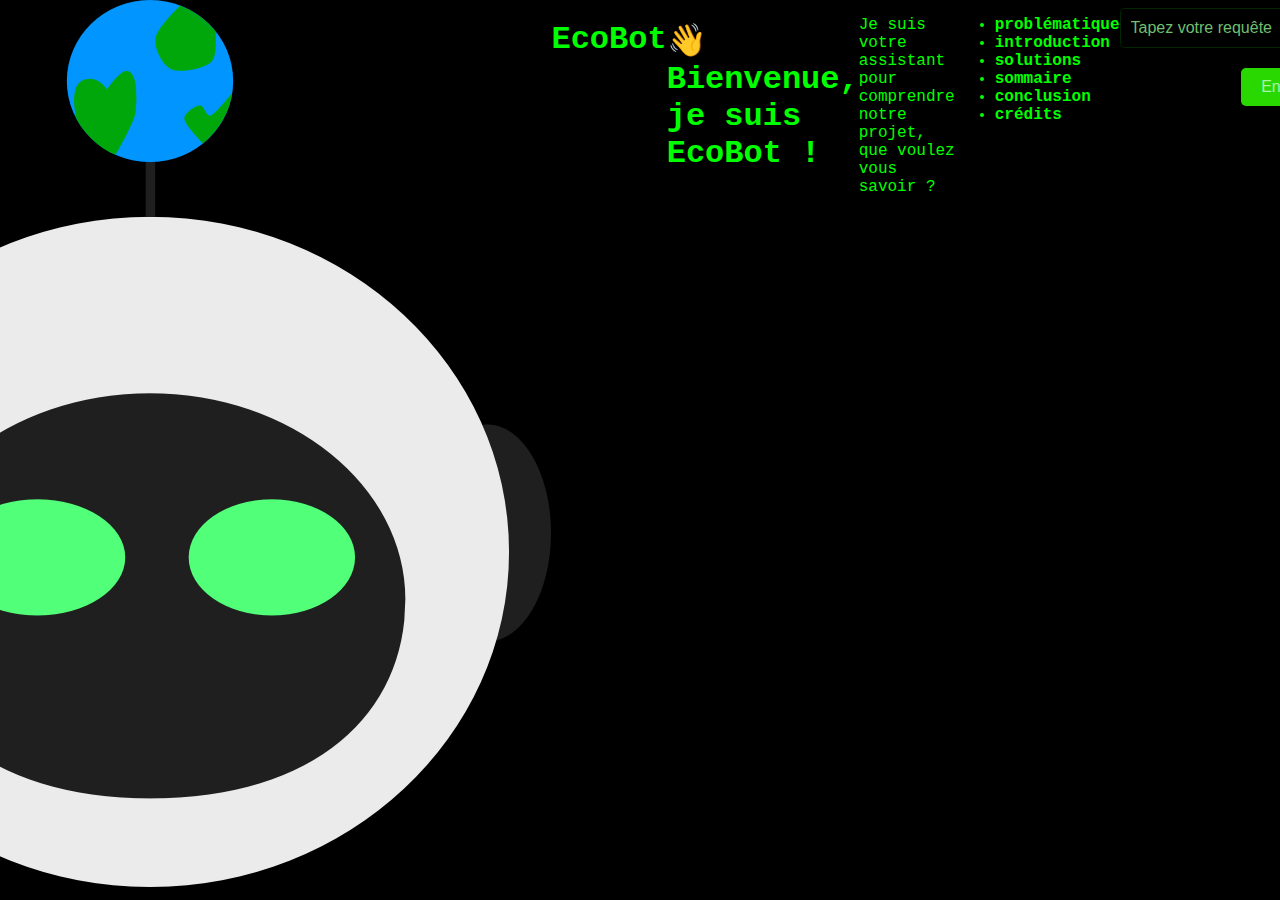
<file: index.html>
<!DOCTYPE html>
<html lang="fr">
<head>
    <meta charset="UTF-8">
    <title>EcoBot</title>
    <link rel="stylesheet" href="index.css">
</head>
<body>
    <img src="./assets/EcoBot.png" alt="EcoBot Logo">
    <h1>EcoBot</h1>
        
    <h1>👋 Bienvenue, je suis EcoBot !</h1>
    <p>Je suis votre assistant pour comprendre notre projet, que voulez vous savoir ?</p>
    <ul>
        <li><strong>problématique</strong></li>
        <li><strong>introduction</strong></li>
        <li><strong>solutions</strong></li>
        <li><strong>sommaire</strong></li>
        <li><strong>conclusion</strong></li>
        <li><strong>crédits</strong></li>
    </ul>

    <form id="form">
        <input type="text" id="question" placeholder="Tapez votre requête" />
        <button type="submit">Envoyer</button>
    </form>

    <div class="response" id="responseBox"></div>

    <script src="index.js"></script>
      
      
</body>
</html>
</file>
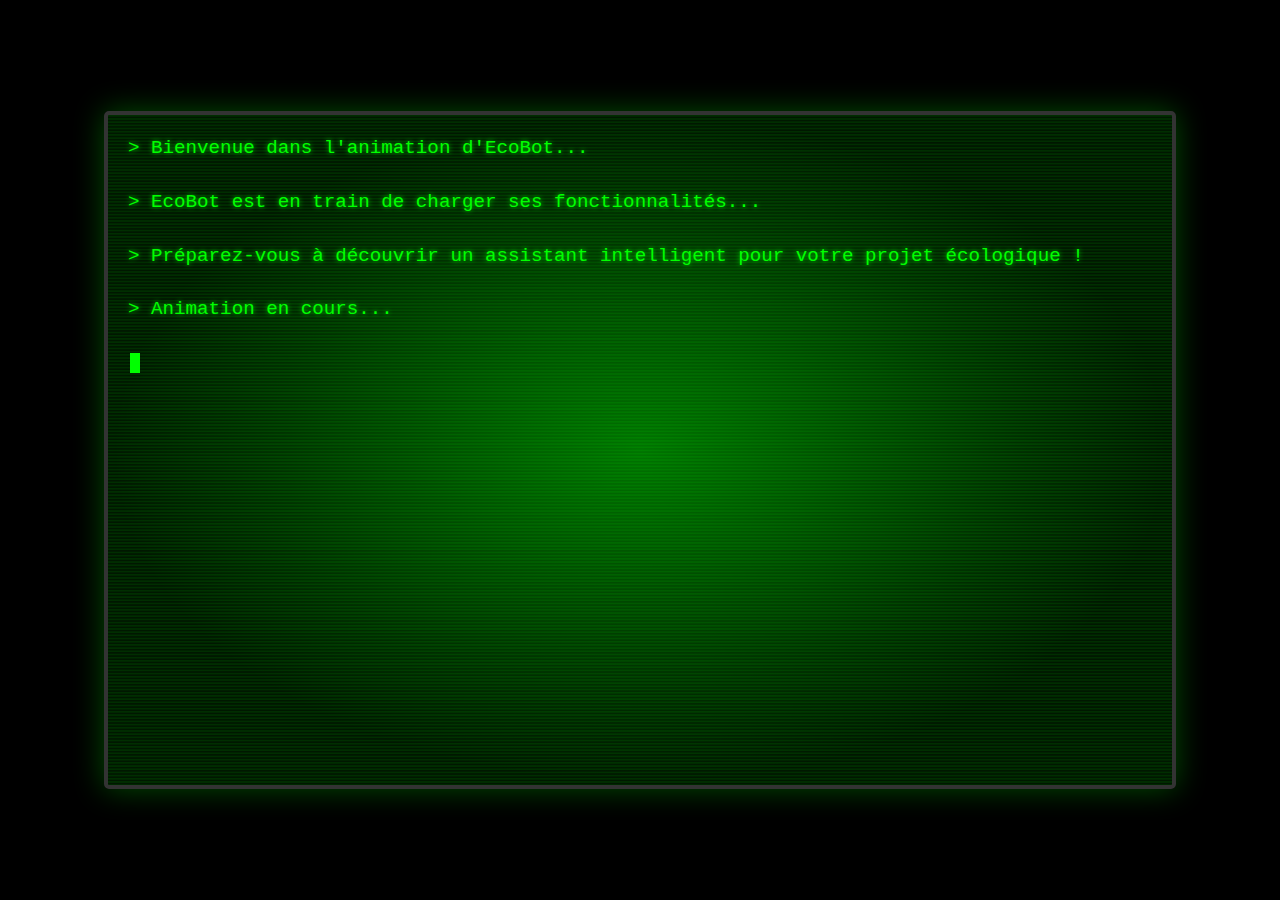
<file: anim.html>
<!DOCTYPE html>
<html lang="fr">
<head>
    <meta charset="UTF-8">
    <title>Animation EcoBot</title>
    <link rel="stylesheet" href="anim.css"> 
</head>
<body>
    <div class="crt-screen">
        <div class="glow"></div>
        <div class="terminal-text" id="terminal">
            > Bienvenue dans l'animation d'EcoBot...
            <br><br>
            > EcoBot est en train de charger ses fonctionnalités...
            <br><br>   
            > Préparez-vous à découvrir un assistant intelligent pour votre projet écologique !
            <br><br>
            > Animation en cours...
            <br><br>
            <span id="typed-text"></span> <span class="cursor"></span>

        </div>
    </div>  

    <script src="anim.js"></script> 
</body>
</html>
</file>
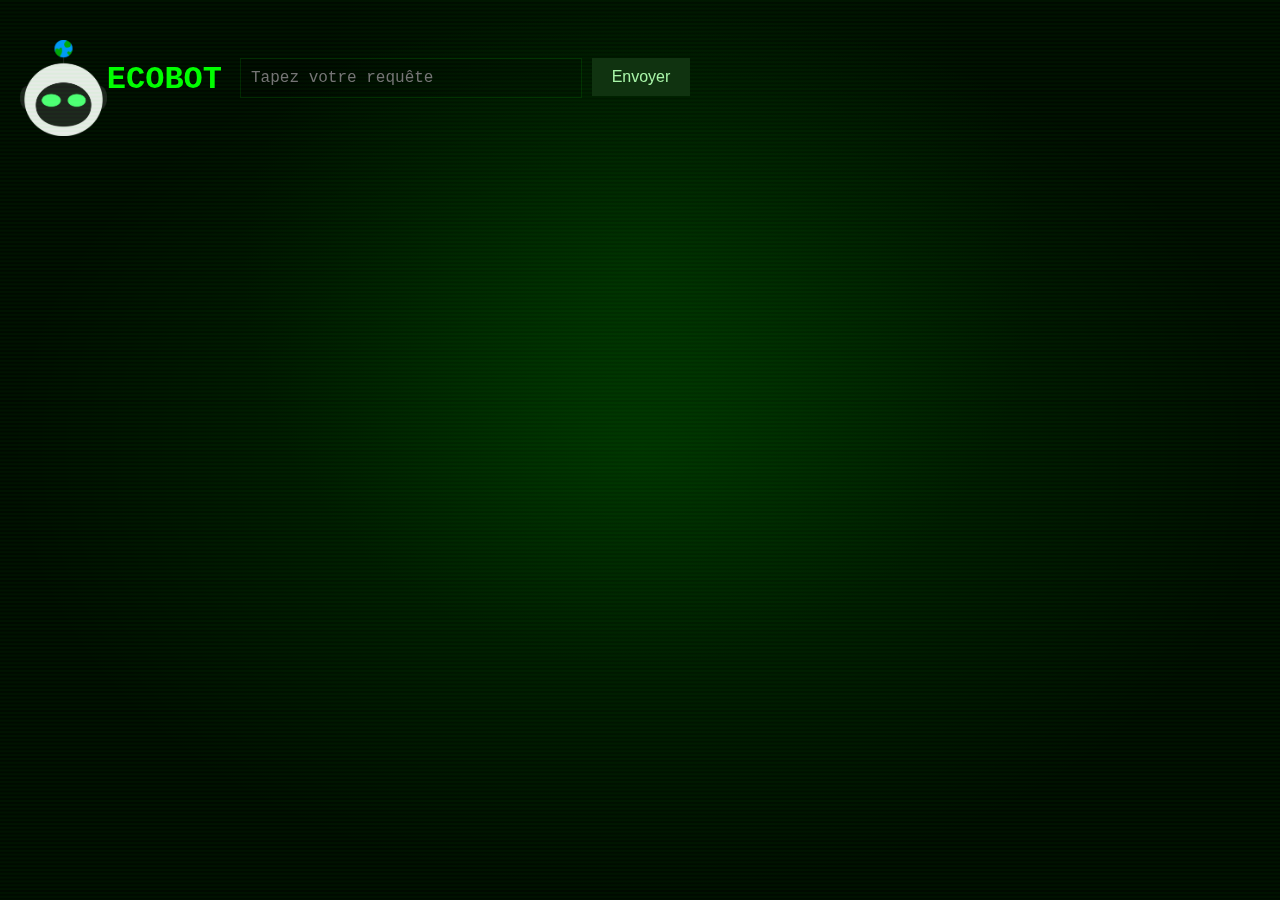
<file: full-crt.html>
<!DOCTYPE html>
<html lang="fr">
<head>
  <meta charset="utf-8" />
  <meta name="viewport" content="width=device-width,initial-scale=1" />
  <title>EcoBot — Fullscreen CRT</title>
  <link rel="stylesheet" href="full-crt.css" />
</head>
<body>
  <div class="crt-screen fullscreen">
    <div class="glow"></div>
        <img src="./assets/EcoBot.png" alt="EcoBot Logo" class="logo">
        <h1>ECOBOT</h1>
    <div class="terminal-text" id="terminal">
      <div id="intro">
        
        <h2>Bienvenue, je suis EcoBot !</h2>
        <p>Version plein écran du terminal — pas de media, juste l'écran CRT.</p>
        <ul class="commands">
          <li><strong>problématique</strong></li>
          <li><strong>solutions</strong></li>
          <li><strong>sommaire</strong></li>
          <li><strong>crédits</strong></li>
        </ul>
        <span class="cursor intro-cursor cursor"></span>
      </div>

      <form id="form">
        <input type="text" id="question" placeholder="Tapez votre requête" autocomplete="off" />
        <button type="submit">Envoyer</button>
      </form>

      <div class="response" id="responseBox"><span id="typed-text"></span> <span class="cursor"></span></div>
    </div>
  </div>

  <script src="full-crt.js"></script>
</body>
</html>
</file>
<file: index.css>
body{
    margin: 0;
    padding: 0;
    background-color: #000;
    display: flex;
    justify-content: center;
    align-items: flex-start; /* let content grow downward */
    font-family: 'Courier New', Courier, monospace;
    color: #0f0;
}
.container {
    max-width: 900px;
    width: 80vw;
    height: auto; /* allow variable height */
    margin-top: 28px;
}
.crt-screen {
    position: relative;
    width: 100%;
    height: auto; /* variable height */
    max-height: 90vh; /* prevent excessive overflow */
    border: 4px solid #333;
    border-radius: 5px;
    box-shadow: 0 0 18px rgba(0, 255, 0, 0.18);
    background-color: rgba(0, 20, 0 , 0.85);
    overflow: auto;
}

/* CRT scanlines moved into the scrolling content so they follow long messages */
.terminal-text { position: relative; padding: 20px; }
.terminal-text::before {
    content: '';
    position: absolute;
    top: 0;
    left: 0;
    right: 0;
    bottom: 0;
    background: linear-gradient(rgba(0, 255, 0, 0.06) 0.1em,
    transparent 0.1em);
    background-size: 100% 0.2em;
    pointer-events: none;
    z-index: 0;
    opacity: 0.9;
}
/* Keep terminal text above the scanlines */
.terminal-text > * { position: relative; z-index: 1; }

/* Flicker animation */
@keyframes flicker {
    0%{ opacity: 0.95; }
    5%{ opacity: 0.9; }
    10%{ opacity: 0.85; }
    15%{ opacity: 0.92; }
    20%{ opacity: 0.98; }
    25%{ opacity: 1; }
    100%{ opacity: 1; }
}
.crt-screen::after {
    content: " ";
    position: absolute;
    top: 0;
    left: 0;
    right: 0;
    bottom: 0;
    background: rgba(0, 255, 0, 0.03);
    animation: flicker 0.15s infinite;
    pointer-events: none;
}

.terminal-text {
    font-size: 1.1rem;
    line-height: 1.4;
    text-shadow: 0 0 5px rgba(0, 255, 0, 0.8);
    color: #0f0;
}

.cursor {
    display: inline-block;
    width: 10px;
    height: 20px;
    background-color: #0f0;
    animation: blink 1s step-end infinite;
    vertical-align: middle;
    margin-left: 6px;
}
@keyframes blink {
    from, to { opacity: 1; }
    50% { opacity: 0; }
}

/* Glow */
.glow {
    position: absolute;
    top: 0; left: 0; right: 0; bottom: 0;
    background: radial-gradient(ellipse at center, 
    rgba(0, 255, 0, 0.18) 0%,
    rgba(0, 255, 0, 0.06) 45%,
    rgba(0, 0, 0, 0) 70%);
    pointer-events: none;
}

/* Response box as terminal output */
#responseBox {
    padding: 12px;
    width: 100%;
    color: #0f0;
    border-radius: 6px;
    background: rgba(0,0,0,0.0);
    margin-top: 18px;
    font-size: 15px;
    text-align: left;
}

/* Logo */
.logo{ display:block; margin: 0 auto 8px; width: 8%; }

/* Commands list (labels only, non-interactive) */
.commands{ display:flex; gap:12px; flex-wrap:wrap; justify-content:center; padding:0; margin:8px 0 12px;}
.commands li{ list-style:none; color:#8fff8f; padding:6px 10px; border-radius:6px; border:1px solid rgba(0,255,0,0.06); cursor:default; background: transparent; }
.commands li:hover{ background: transparent; color:#8fff8f; }

/* Form */
form{ text-align:center; margin-top:8px; }
input[type="text"]{ padding:10px; font-size:16px; width:320px; border-radius:5px; border:1px solid rgba(15,255,15,0.15); background: rgba(0,0,0,0.1); color: #caffca }
input[type="text"]::placeholder{ color: #6fbf6f }
button{ padding:10px 20px; font-size:16px; border-radius:5px; border:none; background-color:#103310; color:#a8f5a8; cursor:pointer }
button:hover{ background-color:#285f28 }




/* Removed duplicate legacy form/button styles to preserve the CRT look defined above */



/* Optionnel : si tu veux que les titres soient centrés */
#responseBox h1,
#responseBox h2,
#responseBox h3 {
    text-align: center;
}

/* Les textes en <em> restent en italique mais suivent l'alignement gauche */
#responseBox em {
    font-style: italic;
}

/* Style du bouton "Revenir à l'accueil" */
form button[type="submit"] {
    margin-top: 20px;
    background-color: #28d800;
}

form button[type="submit"]:hover {
    background-color: #143500;
}
</file>
<file: anim.css>
body{
    margin: 0;
    padding: 0;
    background-color: #000;
    display: flex;
    justify-content: center;
    align-items: center;
    height: 100vh;
    font-family: 'Courier New', Courier, monospace;
    color: #0f0;
    overflow: hidden;
}
.crt-screen {
    position: relative;
    width: 80vw;
    height: 70vh;
    padding: 20px;
    border: 4px solid #333;
    border-radius: 5px;
    box-shadow: 0 0 30px rgba(0, 255, 0, 0.3);
    inset: 0 0 20px rgba(4, 0, 255, 0.2);
    background-color: rgba(0, 20, 0 , 0.8);
    overflow: hidden;
}

/* CRT  Scarlines effect*/
.crt-screen::before {
    content: '';
    position: absolute;
    top: 0;
    left: 0;
    right: 0;
    bottom: 0;
    background: linear-gradient(rgba(0, 255, 0, 0.1) 0.1em,
    transparent 0.1em);
    background-size: 100% 0.2em;
    pointer-events: none;
}

/* Flicker animation */
@keyframes flicker {
    0%{
        opacity: 0.95;
    }
    5%{
        opacity: 0.9;
    }
    10%{
        opacity: 0.85;
    }
    15%{
        opacity: 0.92;
    }
    20%{
        opacity: 0.98;
    }
    25%{
        opacity: 1;
    }
    100%{
        opacity: 1;
    }
}
.crt-screen::after {
    content: " ";
    position: absolute;
    top: 0;
    left: 0;
    right: 0;
    bottom: 0;
    background: rgba(0, 255, 0, 0.03);
    animation: flicker 0.15s infinite;
    pointer-events: none;
}

.terminal-text {
    font-size: 1.2rem;
    line-height: 1.4;
    text-shadow: 0 0 5px rgba(0, 255, 0, 0.8);
}

.cursor {
    display: inline-block;
    width: 10px;
    height: 20px;
    background-color: #0f0;
    animation: blink 1s step-end infinite;
    vertical-align: middle;
    margin-left: 2px
}
@keyframes blink {
    from, to {
        opacity: 1;
    }
    50% {
        opacity: 0;
    }
}

/* CRT Glow effect */
.glow {
    position: absolute;
    top: 0;
    left: 0;
    right: 0;
    bottom: 0;
    background: radial-gradient(ellipse at center, 
    rgba(0, 255, 0, 0.4) 0%,
    rgba(0, 255, 0, 0.1) 50%,
    rgba(0, 0, 0, 0) 70%
    );
    pointer-events: none;
}
</file>
<file: full-crt.css>
/* Fullscreen CRT stylesheet — isolated from the original index.css
   This file intentionally centers a CRT-style terminal and stretches it to the full viewport. */
:root{
  --crt-bg: rgba(0,20,0,0.93);
  --crt-accent: #0f0;
}
html,body{height:100%;margin:0;padding:0;background:#000;font-family:'Courier New', Courier, monospace;color:var(--crt-accent);}
/* Make the CRT fill the entire viewport */
.crt-screen.fullscreen{
  position:fixed;
  inset:0; /* top:0;left:0;right:0;bottom:0 */
  display:flex;
  align-items:flex-start; /* allow intro then responses */
  justify-content:center;
  background: radial-gradient(circle at 50% 30%, rgba(0,255,0,0.02) 0%, rgba(0,0,0,0.7) 45%), var(--crt-bg);
  padding:40px 20px;
  box-sizing:border-box;
  overflow:auto;
}
/* Terminal content: constrain width for readability but allow full height */
.terminal-text{
  width:min(1200px, 95%);
  max-width:1200px;
  min-height:60vh;
  background:transparent;
  padding:18px;
  box-sizing:border-box;
  position:relative;
  z-index:1;
}
/* Keep logo smaller here */
.logo{display:block;margin:0 auto 12px;width:7%;}
.commands{display:flex;gap:12px;flex-wrap:wrap;justify-content:center;padding:0;margin:8px 0 12px;}
.commands li{list-style:none;color:#8fff8f;padding:6px 10px;border-radius:6px;border:1px solid rgba(0,255,0,0.06);}
input[type="text"]{padding:10px;font-size:16px;width:320px;border:1px solid rgba(15,255,15,0.12);background:rgba(0,0,0,0.12);color:#caffca;font-family:'Courier New',Courier,monospace}
button{padding:10px 20px;font-size:16px;border-radius:0;border:none;background-color:#103310;color:#a8f5a8;cursor:pointer}
button:hover{background-color:#285f28}
#responseBox{padding:12px;width:100%;color:var(--crt-accent);border-radius:6px;background:transparent;margin-top:18px;font-size:15px;text-align:left}
/* scanlines and flicker — keep the CRT aesthetic */
.crt-screen.fullscreen::before{
  content:'';
  position:fixed; /* cover viewport */
  inset:0;
  background: linear-gradient(rgba(0,255,0,0.04) 0.12em, transparent 0.12em);
  background-size:100% 0.24em;
  pointer-events:none;
  z-index:0;
  opacity:0.95;
}
@keyframes flicker{0%{opacity:0.98}8%{opacity:0.92}12%{opacity:0.94}18%{opacity:0.99}100%{opacity:1}}
.crt-screen.fullscreen::after{content:' ';position:fixed;inset:0;background:rgba(0,255,0,0.02);animation:flicker 0.14s infinite;pointer-events:none}
.cursor{display:inline-block;width:10px;height:20px;background-color:var(--crt-accent);animation:blink 1s step-end infinite;vertical-align:middle;margin-left:6px}
@keyframes blink{from,to{opacity:1}50%{opacity:0}}
.glow{position:absolute;top:0;left:0;right:0;bottom:0;background:radial-gradient(ellipse at center, rgba(0,255,0,0.12) 0%, rgba(0,255,0,0.04) 45%, rgba(0,0,0,0) 70%);pointer-events:none}
/* Make content readable on small screens */
@media (max-width:520px){.terminal-text{padding:12px;min-height:50vh}input[type="text"]{width:100%}}
</file>
